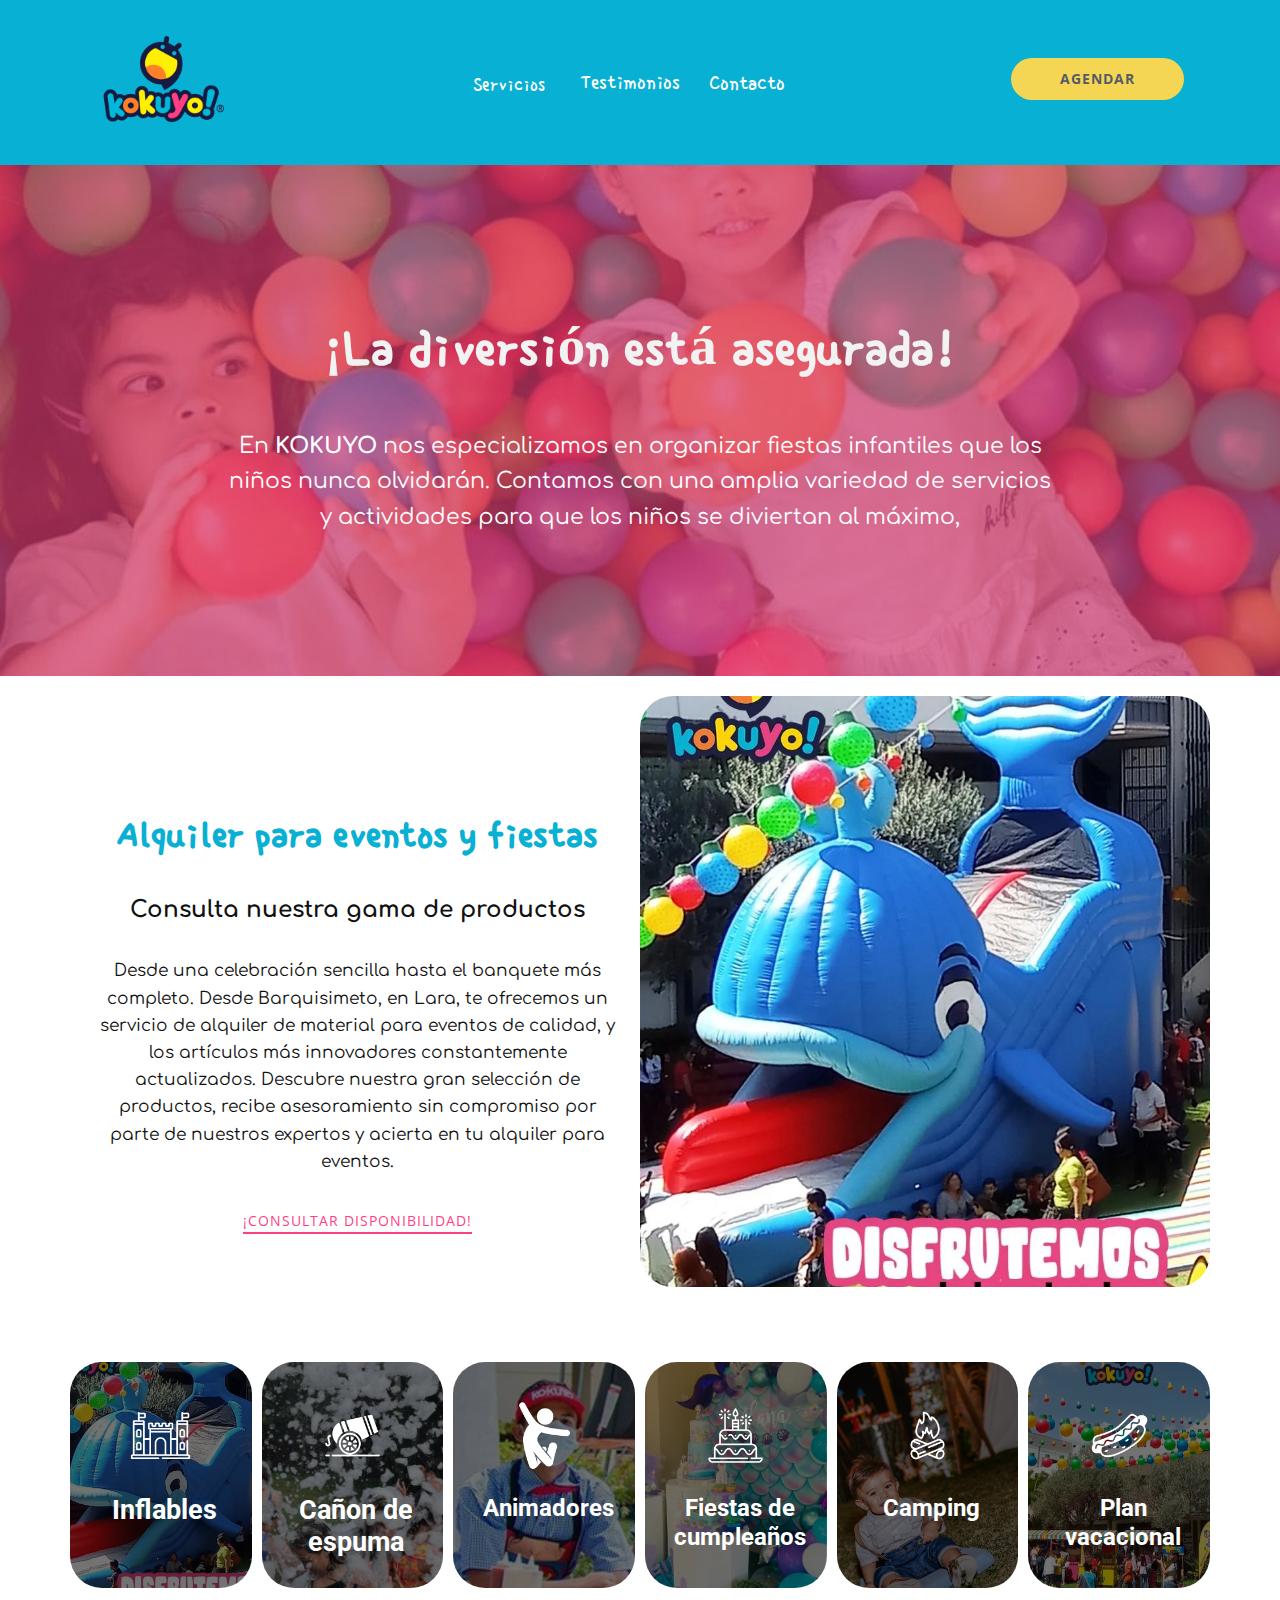
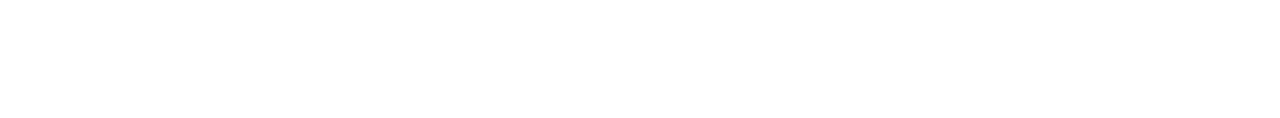
<file: index.html>
<!DOCTYPE html>
<html style="font-size: 16px;" lang="es"><head>
    <title>Pagina web Kokuyo</title>
    <link rel="stylesheet" href="nicepage.css" media="screen">
<link rel="stylesheet" href="Pagina-web-Kokuyo.css" media="screen">
    <link id="u-theme-google-font" rel="stylesheet" href="https://fonts.googleapis.com/css?family=Roboto:100,100i,300,300i,400,400i,500,500i,700,700i,900,900i|Open+Sans:300,300i,400,400i,500,500i,600,600i,700,700i,800,800i">
    <link id="u-page-google-font" rel="stylesheet" href="https://fonts.googleapis.com/css?family=Single+Day:400|Comfortaa:300,400,500,600,700">

<body data-path-to-root="./" data-include-products="false" class="u-body u-xl-mode" data-lang="es"><header class="u-clearfix u-custom-color-1 u-header u-header" id="sec-a2e4"><div class="u-clearfix u-sheet u-sheet-1">
        <a href="https://www.instagram.com/kokuyo_ve?utm_source=ig_web_button_share_sheet&igsh=ZDNlZDc0MzIxNw==" class="u-image u-logo u-image-1" data-image-width="1440" data-image-height="1440">
          <img src="images/189552370_485880619410615_5923956617824718204_n.png" class="u-logo-image u-logo-image-1">
        </a>
        <a href="https://www.instagram.com/kokuyo_ve?utm_source=ig_web_button_share_sheet&igsh=ZDNlZDc0MzIxNw==" class="u-border-none u-btn u-btn-round u-button-style u-hover-custom-color-6 u-palette-3-light-1 u-radius u-text-hover-white u-text-palette-5-dark-2 u-btn-1">Agendar</a>
        <div class="u-clearfix u-group-elements u-group-elements-1">
          <p class="u-align-center u-custom-font u-text u-text-1">Testimonios</p>
          <p class="u-align-center u-custom-font u-text u-text-default u-text-2">Contacto</p>
          <p class="u-align-center u-custom-font u-text u-text-3">Servicios</p>
        </div>
      </div></header>
    <section class="u-clearfix u-image u-shading u-section-1" id="sec-30ee" data-image-width="1080" data-image-height="771">
      <div class="u-clearfix u-sheet u-valign-middle u-sheet-1">
        <p class="u-custom-font u-text u-text-default u-text-grey-5 u-text-1"> ¡La diversión está asegurada!</p>
        <p class="u-align-center u-custom-font u-text u-text-white u-text-2"> En <span style="font-weight: 700;">KOKUYO</span> nos especializamos en organizar fiestas infantiles que los niños nunca olvidarán. Contamos con una amplia variedad de servicios y actividades para que los niños se diviertan al máximo,
        </p>
      </div>
    </section>
    <section class="u-clearfix u-section-2" id="sec-8956">
      <div class="u-clearfix u-sheet u-valign-middle u-sheet-1">
        <div class="data-layout-selected u-clearfix u-expanded-width u-gutter-0 u-layout-wrap u-layout-wrap-1">
          <div class="u-layout" style="">
            <div class="u-layout-row" style="">
              <div class="u-align-center u-container-style u-layout-cell u-left-cell u-size-30 u-size-xs-60 u-white u-layout-cell-1" src="">
                <div class="u-container-layout u-container-layout-1">
                  <h2 class="u-custom-font u-text u-text-custom-color-1 u-text-1"> Alquiler para eventos y fiestas</h2>
                  <h2 class="u-custom-font u-text u-text-2"> Consulta nuestra gama de productos</h2>
                  <p class="u-custom-font u-text u-text-3"> Desde una celebración sencilla hasta el banquete más completo. Desde Barquisimeto, en Lara, te ofrecemos un servicio de alquiler de material para eventos de calidad, y los artículos más innovadores constantemente actualizados. Descubre nuestra gran selección de productos, recibe asesoramiento sin compromiso por parte de nuestros expertos y acierta en tu alquiler para eventos.</p>
                  <a href="https://www.instagram.com/kokuyo_ve?utm_source=ig_web_button_share_sheet&igsh=ZDNlZDc0MzIxNw==" class="u-active-none u-border-2 u-border-custom-color-2 u-border-no-left u-border-no-right u-border-no-top u-btn u-btn-rectangle u-button-style u-hover-none u-none u-btn-1">¡Consultar disponibilidad!</a>
                </div>
              </div>
              <div class="u-align-center u-container-align-center u-container-style u-image u-layout-cell u-radius u-right-cell u-size-30 u-size-xs-60 u-image-1" src="" data-image-width="864" data-image-height="1080">
                <div class="u-container-layout u-valign-middle u-container-layout-2" src=""></div>
              </div>
            </div>
          </div>
        </div>
      </div>
    </section>
    <section class="u-clearfix u-section-3" id="sec-b024">
      <div class="u-clearfix u-sheet u-sheet-1">
        <div class="u-expanded-width u-list u-list-1">
          <div class="u-repeater u-repeater-1">
            <div class="u-align-center u-container-style u-image u-image-round u-list-item u-radius u-repeater-item u-shading u-image-1" data-image-width="864" data-image-height="1080">
              <div class="u-container-layout u-similar-container u-container-layout-1">
                <img class="u-image u-image-contain u-image-default u-preserve-proportions u-image-2" src="images/Infable3.png" alt="" data-image-width="500" data-image-height="500">
                <h3 class="u-custom-item u-text u-text-1"> Inflables</h3>
              </div>
            </div>
            <div class="u-align-center u-container-style u-image u-image-round u-list-item u-radius u-repeater-item u-shading u-image-3" data-image-width="540" data-image-height="959">
              <div class="u-container-layout u-similar-container u-container-layout-2">
                <img class="u-image u-image-contain u-image-default u-preserve-proportions u-image-4" src="images/cannon_3004919.png" alt="" data-image-width="500" data-image-height="500">
                <h3 class="u-custom-item u-text u-text-2">Cañon de espuma </h3>
              </div>
            </div>
            <div class="u-align-center u-container-style u-image u-image-round u-list-item u-radius u-repeater-item u-shading u-image-5" data-image-width="393" data-image-height="537">
              <div class="u-container-layout u-similar-container u-container-layout-3">
                <img class="u-image u-image-contain u-image-default u-preserve-proportions u-image-6" src="images/Animadores3.png" alt="" data-image-width="500" data-image-height="500">
                <h3 class="u-custom-item u-text u-text-3">Animadores </h3>
              </div>
            </div>
            <div class="u-align-center u-container-style u-image u-image-round u-list-item u-radius u-repeater-item u-shading u-image-7" data-image-width="1440" data-image-height="1440">
              <div class="u-container-layout u-similar-container u-container-layout-4">
                <img class="u-image u-image-contain u-image-default u-preserve-proportions u-image-8" src="images/birthday-cake_2454313.png" alt="" data-image-width="500" data-image-height="500">
                <h3 class="u-custom-item u-text u-text-4">Fiestas de<br>cumpleaños
                </h3>
              </div>
            </div>
            <div class="u-align-center u-container-style u-image u-image-round u-list-item u-radius u-repeater-item u-shading u-image-9" data-image-width="1080" data-image-height="1079">
              <div class="u-container-layout u-similar-container u-container-layout-5">
                <img class="u-image u-image-contain u-image-default u-preserve-proportions u-image-10" src="images/bonfire_3727258.png" alt="" data-image-width="500" data-image-height="500">
                <h3 class="u-custom-item u-text u-text-5">Camping</h3>
              </div>
            </div>
            <div class="u-align-center u-container-style u-image u-image-round u-list-item u-radius u-repeater-item u-shading u-image-11" data-image-width="864" data-image-height="1080">
              <div class="u-container-layout u-similar-container u-container-layout-6">
                <img class="u-image u-image-contain u-image-default u-preserve-proportions u-image-12" src="images/Comida2.png" alt="" data-image-width="500" data-image-height="500">
                <h3 class="u-custom-item u-text u-text-6">Plan<br>vacacional
                </h3>
              </div>
            </div>
          </div>
        </div>
      </div>
    </section>
</body></html>
</file>
